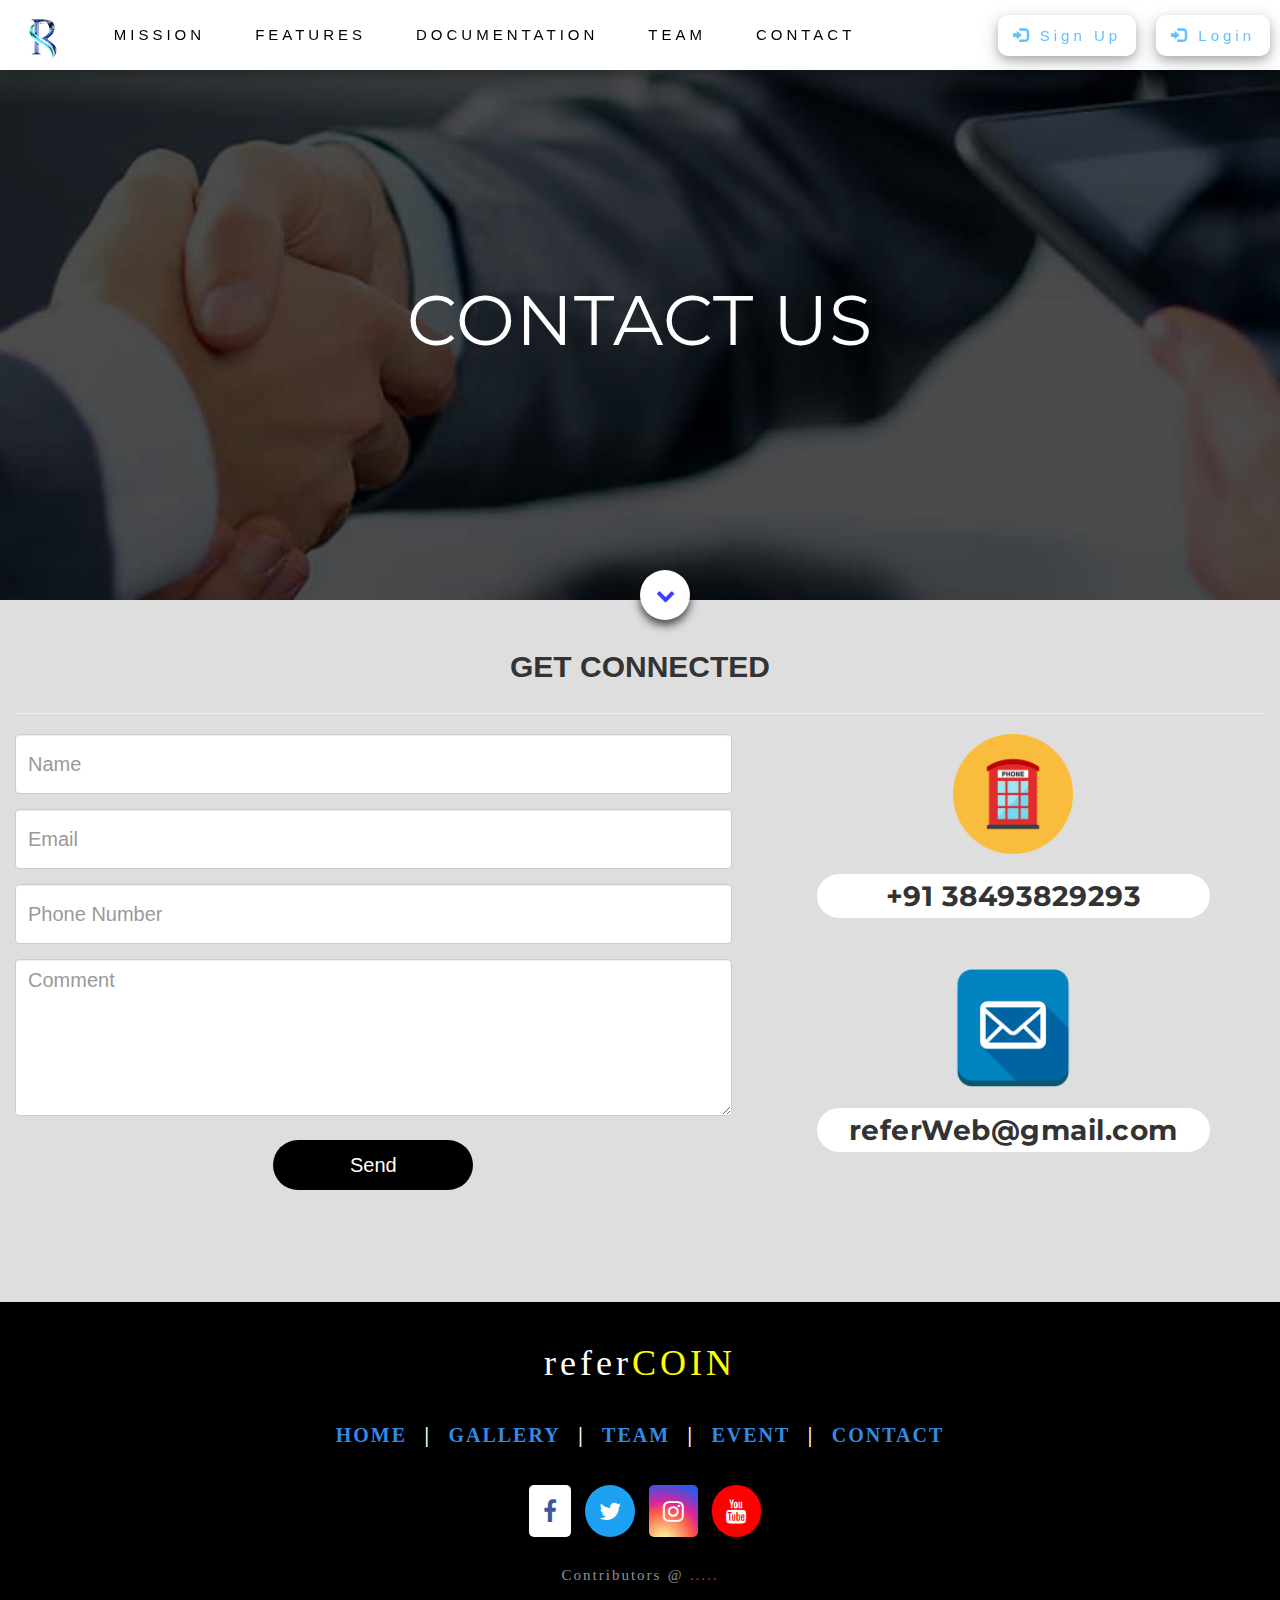
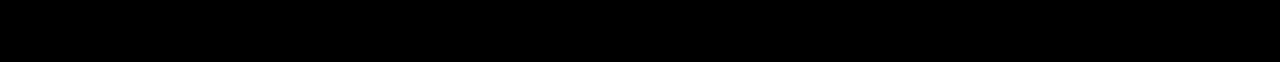
<file: contact.html>
<!DOCTYPE html>
<html lang="en">

<head>
  <title>Crypto</title>
  <meta charset="utf-8">
  <meta name="viewport" content="width=device-width, initial-scale=1">


  <link rel="stylesheet" href="https://maxcdn.bootstrapcdn.com/bootstrap/3.3.7/css/bootstrap.min.css">
  <script src="https://ajax.googleapis.com/ajax/libs/jquery/3.3.1/jquery.min.js"></script>
  <script src="https://maxcdn.bootstrapcdn.com/bootstrap/3.3.7/js/bootstrap.min.js"></script>
  <link href="http://fonts.googleapis.com/css?family=Cookie" rel="stylesheet" type="text/css">
  <link rel="stylesheet" href="https://cdnjs.cloudflare.com/ajax/libs/font-awesome/4.7.0/css/font-awesome.min.css">
  <link href="https://fonts.googleapis.com/css?family=PT+Sans+Narrow" rel="stylesheet">
  <link href="https://fonts.googleapis.com/css?family=Montserrat" rel="stylesheet">
  <!--THEME-->
  <link rel="stylesheet" href="css/index.css">
  <link rel="stylesheet" href="css/contact.css">
  <link rel="stylesheet" href="css/footer.css">


</head>

<body id="index">
  <nav class="navbar navbar-default navbar-fixed-top">
    <div class="container-fluid">
      <div class="navbar-header">
        <button type="button" class="navbar-toggle" data-toggle="collapse" data-target="#myNavbar">
        <span class="icon-bar"></span>
        <span class="icon-bar"></span>
        <span class="icon-bar"></span>
      </button>
        <a class="navbar-brand" href="#"><img src="Images/Other/logos.png" alt="refer"></a>
      </div>
      <div class="borderYtoX collapse navbar-collapse shift" id="myNavbar">
        <ul class=" nav navbar-nav navbar-left ">
          <li><a href="index.html">MISSION</a></li>
          <li><a href="#why_refer">FEATURES</a></li>
          <li><a href="#portfolio">DOCUMENTATION</a></li>
          <li><a href="#team">TEAM</a></li>
          <li><a href="contact.html">CONTACT</a></li>
        </ul>
        <ul class="nav navbar-navi navbar-right">
          <li><a href="#"><span class="glyphicon glyphicon-log-in"></span> Login</a></li>
          <li><a href="#"><span class="glyphicon glyphicon-log-in"></span> Sign Up</a></li>
        </ul>
      </div>
    </div>
  </nav>

  <div class="whole-container">
    <div class="container_map">
      <header class="parallaxcont">
        <div class="content">
          <div class="layer"></div>
          <h1 class = "text-center">CONTACT US</h1>
        </div>
        <a href="javascript:" id="return-to-top" class="contact-info"><i class="fa fa-chevron-down"></i></a>
      </header>
    </div>
    <div class="contact">
      <div class="container-fluid bg-grey">
        <h2 class="text-center heading">GET CONNECTED</h2>
        <hr>
        <div class="row">
          <div class="col-sm-7">
            <div class="row">
              <div class="col-sm-12 form-group">
                <input class="form-control" id="name" name="name" placeholder="Name" type="text" required>
              </div>
            </div>
            <div class="row">
              <div class="col-sm-12 form-group">
                <input class="form-control" id="email" name="email" placeholder="Email" type="email" required>
              </div>
            </div>
            <div class="row">
              <div class="col-sm-12 form-group">
                <input class="form-control" id="phone" name="phone" placeholder="Phone Number" type="text" required>
              </div>
            </div>
            <textarea class="form-control" id="comments" name="comments" placeholder="Comment" rows="5"></textarea><br>
            <div class="row">
              <div class="col-sm-12 form-group loginbox text-center">
                <button class="btn btn-default effect-button" type="submit">Send</button>
              </div>
            </div>
          </div>

          <div class="col-sm-5 fa-problem">
            <div class="row for-contact">
              <div class="col-xs-12 text-center">
                <img src="Images/Icons/phone.png" alt="team" style="height:120px;">
              </div>
              <div class="col-xs-12 text-center">
                <h3 id="phone-number">+91 38493829293</h3>
              </div>
            </div>
            <div class="row for-contact">
              <div class="col-xs-12 text-center">
                <img src="Images/Icons/mail.png" alt="team" style="height:120px;">
              </div>
              <div class="col-xs-12 text-center">
                <h3 id ="email_id">referWeb@gmail.com</h3>
              </div>
            </div>
          </div>

        </div>
      </div>
    </div>
  </div>

  <footer class="footer-distributed">

    <div class="container">
      <div class="row">
        <div class="col-md-12 text-center companyhead">
          <div class="space">
            <h3>refer<span>COIN</span></h3>
            <div class="space">
              <p class="footer-links">
                <a href="#">HOME</a> |
                <a href="#">GALLERY</a> |
                <a href="#">TEAM</a> |
                <a href="#">EVENT</a> |
                <a href="#">CONTACT</a>
              </p>
              <div class="space">
                <div class="footer-icons">

                  <a href="#"><i class="fa fa-facebook" style="font-size:24px"></i></a>
                  <a href="#"><i class="fa fa-twitter" style="font-size:24px"></i></a>
                  <a href="#"><i class="fa fa-instagram" style="font-size:24px"></i></a>
                  <a href="#"><i class="fa fa-youtube" style="font-size:24px"></i></a>
                  <div class="space">
                  </div>
                  <p class="footer-company-name">Contributors @ <span>.....</span></p>
                </div>
              </div>
            </div>
          </div>
        </div>
      </div>
    </div>

  </footer>

  <script>
    $(document).ready(function() {
      // Transition effect for navbar
      $(window).scroll(function() {
        // checks if window is scrolled more than 500px, adds/removes solid class
        if ($(this).scrollTop() > 500) {
          $('.navbar').addClass('solid');
        } else {
          $('.navbar').removeClass('solid');
        }
      });
    });
    $(document).ready(function() {
      $('#return-to-top').click(function() {
        $("html,body").animate({
          scrollTop: $('.contact-info').offset().top
        }, 600);
        return false;
      });
    });

    /*FOR SLIDING THING*/
    $(window).scroll(function() {
      $(".slideanim").each(function() {
        var pos = $(this).offset().top;

        var winTop = $(window).scrollTop();
        if (pos < winTop + 600) {
          $(this).addClass("slide");
        }
      });
    });
  </script>
</body>

</html>
</file>
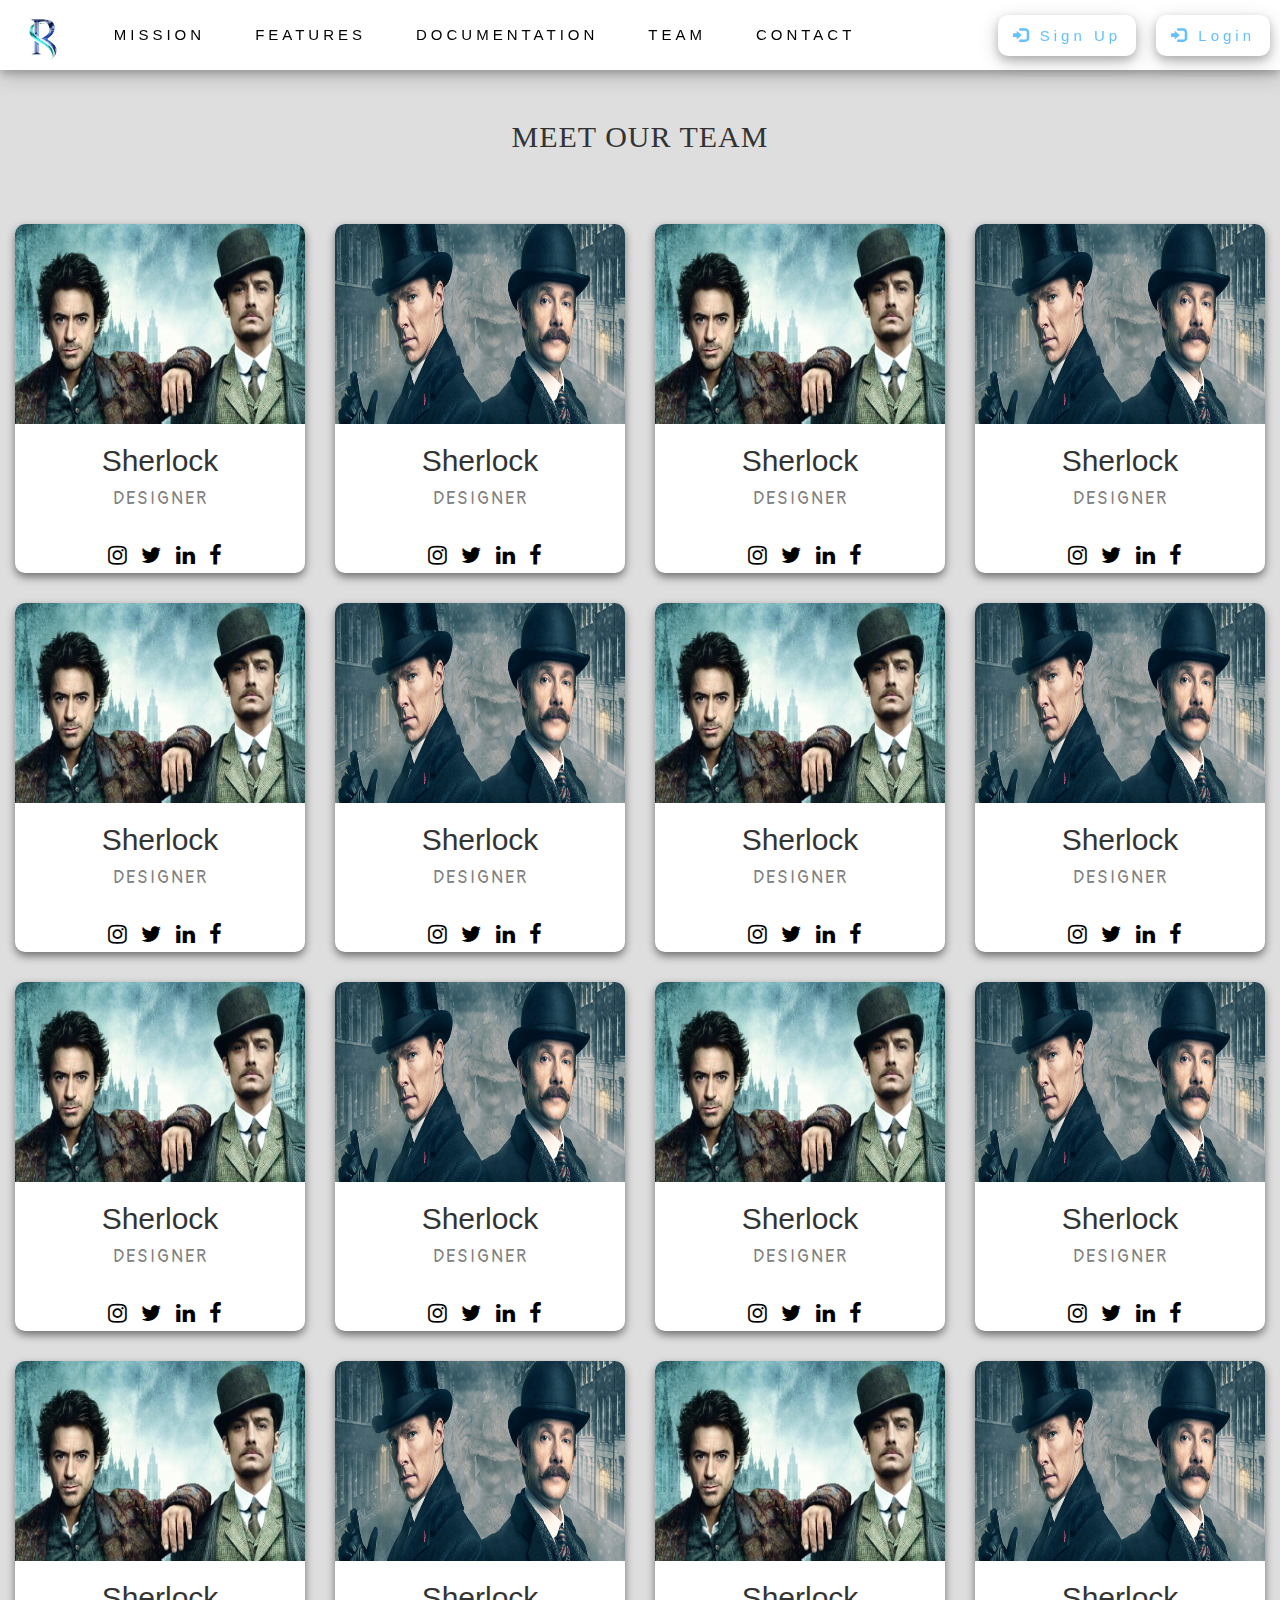
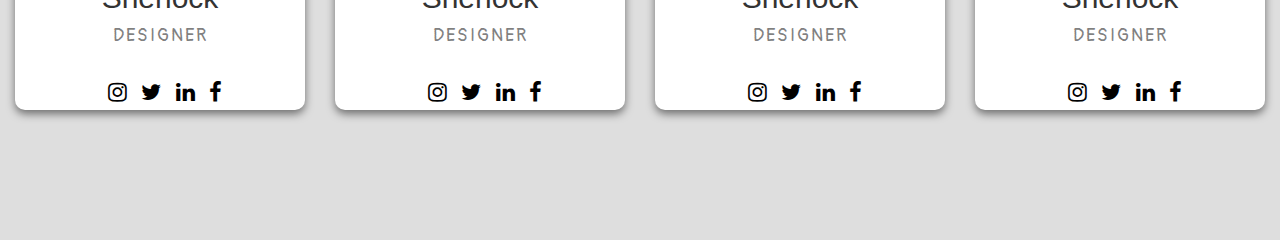
<file: team.html>
<!DOCTYPE html>
<html lang="en">

<head>
  <title>Crypto</title>
  <meta charset="utf-8">
  <meta name="viewport" content="width=device-width, initial-scale=1">


  <link rel="stylesheet" href="https://maxcdn.bootstrapcdn.com/bootstrap/3.3.7/css/bootstrap.min.css">
  <script src="https://ajax.googleapis.com/ajax/libs/jquery/3.3.1/jquery.min.js"></script>
  <script src="https://maxcdn.bootstrapcdn.com/bootstrap/3.3.7/js/bootstrap.min.js"></script>
  <link href="https://fonts.googleapis.com/css?family=Pangolin" rel="stylesheet">
  <link rel="stylesheet" href="https://cdnjs.cloudflare.com/ajax/libs/font-awesome/4.7.0/css/font-awesome.min.css">
  <link href="https://fonts.googleapis.com/css?family=Delius+Swash+Caps" rel="stylesheet">
  <!--THEME-->
  <link rel="stylesheet" href="css/index.css">
  <link rel="stylesheet" href="css/team.css">


</head>

<body id="index">
  <nav class="navbar navbar-default navbar-fixed-top">
    <div class="container-fluid">
      <div class="navbar-header">
        <button type="button" class="navbar-toggle" data-toggle="collapse" data-target="#myNavbar">
        <span class="icon-bar"></span>
        <span class="icon-bar"></span>
        <span class="icon-bar"></span>
      </button>
        <a class="navbar-brand" href="#"><img src="Images/Other/logos.png" alt="ROBOMANIPAL"></a>
      </div>
      <div class="borderYtoX collapse navbar-collapse shift" id="myNavbar">
        <ul class=" nav navbar-nav navbar-left ">
          <li><a href="index.html">MISSION</a></li>
          <li><a href="#why_refer">FEATURES</a></li>
          <li><a href="#portfolio">DOCUMENTATION</a></li>
          <li><a href="team.html">TEAM</a></li>
          <li><a href="contact.html">CONTACT</a></li>
        </ul>
        <ul class="nav navbar-navi navbar-right">
          <li><a href="#"><span class="glyphicon glyphicon-log-in"></span> Login</a></li>
          <li><a href="#"><span class="glyphicon glyphicon-log-in"></span> Sign Up</a></li>
        </ul>
      </div>
    </div>
  </nav>

  <div class="container-fluid">
    <div class="team_cont">
      <div class="col-sm-12">
        <h1 class="text-center heading">MEET OUR TEAM</h1>
      </div>
      <br>
      <br>
      <div class="row">
        <div class="col-md-3 col-sm-6 col-xs-12 text-center">
          <div class="card">
            <img src="Images/Team/sherlock2.jpg" alt="team" style="width:100%;height:200px;">
            <h2>Sherlock</h2>
            <p class="title">DESIGNER</p>
            <div id="title">
              <a href="#"><i class="fa fa-instagram"></i></a>
              <a href="#"><i class="fa fa-twitter"></i></a>
              <a href="#"><i class="fa fa-linkedin"></i></a>
              <a href="#"><i class="fa fa-facebook"></i></a>
            </div>
          </div>
        </div>
        <div class="col-md-3 col-sm-6 col-xs-12 text-center">
          <div class="card">
            <img src="Images/Team/sherlock3.jpg" alt="team" style="width:100%;height:200px;">
            <h2>Sherlock</h2>
            <p class="title">DESIGNER</p>
            <a href="#"><i class="fa fa-instagram"></i></a>
            <a href="#"><i class="fa fa-twitter"></i></a>
            <a href="#"><i class="fa fa-linkedin"></i></a>
            <a href="#"><i class="fa fa-facebook"></i></a>
          </div>
        </div>
        <div class="col-md-3 col-sm-6 col-xs-12 text-center">
          <div class="card">
            <img src="Images/Team/sherlock2.jpg" alt="team" style="width:100%;height:200px;">
            <h2>Sherlock</h2>
            <p class="title">DESIGNER</p>
            <a href="#"><i class="fa fa-instagram"></i></a>
            <a href="#"><i class="fa fa-twitter"></i></a>
            <a href="#"><i class="fa fa-linkedin"></i></a>
            <a href="#"><i class="fa fa-facebook"></i></a>
          </div>
        </div>
        <div class="col-md-3 col-sm-6 col-xs-12 text-center">
          <div class="card">
            <img src="Images/Team/sherlock3.jpg" alt="team" style="width:100%;height:200px;">
            <h2>Sherlock</h2>
            <p class="title">DESIGNER</p>
            <a href="#"><i class="fa fa-instagram"></i></a>
            <a href="#"><i class="fa fa-twitter"></i></a>
            <a href="#"><i class="fa fa-linkedin"></i></a>
            <a href="#"><i class="fa fa-facebook"></i></a>
          </div>
        </div>
        <div class="col-md-3 col-sm-6 col-xs-12 text-center">
          <div class="card">
            <img src="Images/Team/sherlock2.jpg" alt="team" style="width:100%;height:200px;">
            <h2>Sherlock</h2>
            <p class="title">DESIGNER</p>
            <a href="#"><i class="fa fa-instagram"></i></a>
            <a href="#"><i class="fa fa-twitter"></i></a>
            <a href="#"><i class="fa fa-linkedin"></i></a>
            <a href="#"><i class="fa fa-facebook"></i></a>
          </div>
        </div>
        <div class="col-md-3 col-sm-6 col-xs-12 text-center">
          <div class="card">
            <img src="Images/Team/sherlock3.jpg" alt="team" style="width:100%;height:200px;">
            <h2>Sherlock</h2>
            <p class="title">DESIGNER</p>
            <a href="#"><i class="fa fa-instagram"></i></a>
            <a href="#"><i class="fa fa-twitter"></i></a>
            <a href="#"><i class="fa fa-linkedin"></i></a>
            <a href="#"><i class="fa fa-facebook"></i></a>
          </div>
        </div>
        <div class="col-md-3 col-sm-6 col-xs-12 text-center">
          <div class="card">
            <img src="Images/Team/sherlock2.jpg" alt="team" style="width:100%;height:200px;">
            <h2>Sherlock</h2>
            <p class="title">DESIGNER</p>
            <a href="#"><i class="fa fa-instagram"></i></a>
            <a href="#"><i class="fa fa-twitter"></i></a>
            <a href="#"><i class="fa fa-linkedin"></i></a>
            <a href="#"><i class="fa fa-facebook"></i></a>
          </div>
        </div>
        <div class="col-md-3 col-sm-6 col-xs-12 text-center">
          <div class="card">
            <img src="Images/Team/sherlock3.jpg" alt="team" style="width:100%;height:200px;">
            <h2>Sherlock</h2>
            <p class="title">DESIGNER</p>
            <a href="#"><i class="fa fa-instagram"></i></a>
            <a href="#"><i class="fa fa-twitter"></i></a>
            <a href="#"><i class="fa fa-linkedin"></i></a>
            <a href="#"><i class="fa fa-facebook"></i></a>
          </div>
        </div>
        <div class="col-md-3 col-sm-6 col-xs-12 text-center">
          <div class="card">
            <img src="Images/Team/sherlock2.jpg" alt="team" style="width:100%;height:200px;">
            <h2>Sherlock</h2>
            <p class="title">DESIGNER</p>
            <a href="#"><i class="fa fa-instagram"></i></a>
            <a href="#"><i class="fa fa-twitter"></i></a>
            <a href="#"><i class="fa fa-linkedin"></i></a>
            <a href="#"><i class="fa fa-facebook"></i></a>
          </div>
        </div>
        <div class="col-md-3 col-sm-6 col-xs-12 text-center">
          <div class="card">
            <img src="Images/Team/sherlock3.jpg" alt="team" style="width:100%;height:200px;">
            <h2>Sherlock</h2>
            <p class="title">DESIGNER</p>
            <a href="#"><i class="fa fa-instagram"></i></a>
            <a href="#"><i class="fa fa-twitter"></i></a>
            <a href="#"><i class="fa fa-linkedin"></i></a>
            <a href="#"><i class="fa fa-facebook"></i></a>
          </div>
        </div>
        <div class="col-md-3 col-sm-6 col-xs-12 text-center">
          <div class="card">
            <img src="Images/Team/sherlock2.jpg" alt="team" style="width:100%;height:200px;">
            <h2>Sherlock</h2>
            <p class="title">DESIGNER</p>
            <a href="#"><i class="fa fa-instagram"></i></a>
            <a href="#"><i class="fa fa-twitter"></i></a>
            <a href="#"><i class="fa fa-linkedin"></i></a>
            <a href="#"><i class="fa fa-facebook"></i></a>
          </div>
        </div>
        <div class="col-md-3 col-sm-6 col-xs-12 text-center">
          <div class="card">
            <img src="Images/Team/sherlock3.jpg" alt="team" style="width:100%;height:200px;">
            <h2>Sherlock</h2>
            <p class="title">DESIGNER</p>
            <a href="#"><i class="fa fa-instagram"></i></a>
            <a href="#"><i class="fa fa-twitter"></i></a>
            <a href="#"><i class="fa fa-linkedin"></i></a>
            <a href="#"><i class="fa fa-facebook"></i></a>
          </div>
        </div>
        <div class="col-md-3 col-sm-6 col-xs-12 text-center">
          <div class="card">
            <img src="Images/Team/sherlock2.jpg" alt="team" style="width:100%;height:200px;">
            <h2>Sherlock</h2>
            <p class="title">DESIGNER</p>
            <a href="#"><i class="fa fa-instagram"></i></a>
            <a href="#"><i class="fa fa-twitter"></i></a>
            <a href="#"><i class="fa fa-linkedin"></i></a>
            <a href="#"><i class="fa fa-facebook"></i></a>
          </div>
        </div>
        <div class="col-md-3 col-sm-6 col-xs-12 text-center">
          <div class="card">
            <img src="Images/Team/sherlock3.jpg" alt="team" style="width:100%;height:200px;">
            <h2>Sherlock</h2>
            <p class="title">DESIGNER</p>
            <a href="#"><i class="fa fa-instagram"></i></a>
            <a href="#"><i class="fa fa-twitter"></i></a>
            <a href="#"><i class="fa fa-linkedin"></i></a>
            <a href="#"><i class="fa fa-facebook"></i></a>
          </div>
        </div>
        <div class="col-md-3 col-sm-6 col-xs-12 text-center">
          <div class="card">
            <img src="Images/Team/sherlock2.jpg" alt="team" style="width:100%;height:200px;">
            <h2>Sherlock</h2>
            <p class="title">DESIGNER</p>
            <a href="#"><i class="fa fa-instagram"></i></a>
            <a href="#"><i class="fa fa-twitter"></i></a>
            <a href="#"><i class="fa fa-linkedin"></i></a>
            <a href="#"><i class="fa fa-facebook"></i></a>
          </div>
        </div>
        <div class="col-md-3 col-sm-6 col-xs-12 text-center">
          <div class="card">
            <img src="Images/Team/sherlock3.jpg" alt="team" style="width:100%;height:200px;">
            <h2>Sherlock</h2>
            <p class="title">DESIGNER</p>
            <a href="#"><i class="fa fa-instagram"></i></a>
            <a href="#"><i class="fa fa-twitter"></i></a>
            <a href="#"><i class="fa fa-linkedin"></i></a>
            <a href="#"><i class="fa fa-facebook"></i></a>
          </div>
        </div>
      </div>
    </div>
  </div>


  <script>
    $(document).ready(function() {
      $(window).scroll(function() {
        if ($(this).scrollTop() > 500) {
          $('.navbar').addClass('solid');
        } else {
          $('.navbar').removeClass('solid');
        }
      });
    });
    $(document).ready(function() {
      $('#return-to-top').click(function() {
        $("html,body").animate({
          scrollTop: $('.contact-info').offset().top
        }, 600);
        return false;
      });
    });

    /*FOR SLIDING THING*/
    $(window).scroll(function() {
      $(".slideanim").each(function() {
        var pos = $(this).offset().top;

        var winTop = $(window).scrollTop();
        if (pos < winTop + 600) {
          $(this).addClass("slide");
        }
      });
    });
  </script>
</body>

</html>
</file>
<file: css/index.css>
body , html{
  margin: 0;
  padding: 0;
}

.navbar {
  margin-bottom: 0;
  background-color: white;
  z-index: 999999;
  border: 0;
  font-size: 15px !important;
  line-height: 1.42857143 !important;
  letter-spacing: 4px;
  color: white;
  box-shadow: 0 4px 8px 0 rgba(0, 0, 0, 0.2), 0 6px 20px 0 rgba(0, 0, 0, 0.19);
  width:100%;
}
.navbar-brand img{
  padding:none;
  margin:none;
  height:250%;
  color: black;
}

.navbar-nav>li {
  padding-left: 10px;
  padding-right: 10px;
  padding-top: 10px;
  padding-bottom: 10px;
}

.navbar-default .navbar-nav>li>a {
  color: black;
  border-bottom: none;
  transition: 10s;

}
.navbar-default .navbar-nav>li>a:hover {
  color: black;

}
.navbar-default .navbar-nav>li>a:after {
  display: block;
  position: absolute;
  top: 0;
  left: 0;
  bottom: 0;
  right: 0;
  margin: auto;
  width: 100%;
  height: 1px;
  content: '';
  color: transparent;
  visibility: none;
  opacity: 0;
  z-index: -1;
}
.navbar-default .navbar-nav>li>a,
.navbar-default .navbar-nav>li>a:after,
.navbar-default .navbar-nav>li>a:before {
  transition: all .1s;
}
.navbar-default .navbar-nav>li>a:hover:after {
  opacity: 1;
  visibility: visible;
  height: 100%;
  border-radius: 0px;
  border-bottom: 4px solid #64C1FF;
}
.navbar-default .navbar-navi>li>a {
  margin-top: 5px;
  color:#64C1FF;
  background-color: white;
  border-radius: 10px;
  transition: all 0.3s;
  box-shadow: 0 4px 8px 0 rgba(0, 0, 0, 0.2), 0 6px 20px 0 rgba(0, 0, 0, 0.19);
}
.navbar-default .navbar-navi>li>a:hover {
  color: black;
  box-shadow: none;
  background:#64C1FF;
}
.navbar-default .navbar-navi>li {
  float: right;
  padding-left: 10px;
  padding-right: 10px;
  padding-top: 10px;
  padding-bottom: 10px;
}
.navbar li a, .navbar .navbar-brand {
  color: #fff;
}

@media (max-width: 990px) {
    .navbar-header {
        float: none;
    }
    .navbar-left,.navbar-right {
        float: none !important;
    }
    .navbar-toggle {
        display: block;
    }
    .navbar-collapse {
        border-top: 1px solid transparent;
        box-shadow: inset 0 1px 0 rgba(255,255,255,0.1);
    }
    .navbar-fixed-top {
        top: 0;
        border-width: 0 0 1px;
    }
    .navbar-collapse.collapse {
        display: none!important;
    }
    .navbar-nav {
        float: none!important;
        margin-top: 7.5px;
    }
    .navbar-nav>li {
        float: none;
    }
    .navbar-nav>li>a {
        padding-top: 10px;
        padding-bottom: 10px;
    }
    .collapse.in{
        display:block !important;
    }
}


@media(max-width:480px) {
  .navbar-brand img{
    height: 150%;
  }
}
.whole_continer{
  z-index: 9;
  position: relative;
  background: white;
}
/* CONTENT ABOUT*/
section{
  height: 100px;
}
 h1{
   letter-spacing: 1px;
   font: normal 30px 'Montserrat';
   margin-bottom: 30px;
}
h3{
  letter-spacing: 4px;
  font: normal 28px 'Montserrat';
}
 p{
  margin-top: 0rem;
  line-height: 3.7777rem;
  margin-bottom: 2.7777rem !important;
  word-spacing: 0.5px;
  letter-spacing: 2px;
  font-family: 'PT Sans Narrow', sans-serif;
  font: normal 24px 'Pangolin';
}
@media screen and (min-width: 1000px) {
  .slideanim {
    visibility: hidden;
  }
  .slide {
    animation-name: slide;
    -webkit-animation-name: slide;
    animation-duration: 1s;
    -webkit-animation-duration: 1s;
    visibility: visible;
  }
  @keyframes slide {
    0% {
      opacity: 0;
      transform: translateX(-40%);
    }
    100% {
      opacity: 1;
      transform: translateX(0%);
    }
  }

  @-webkit-keyframes slide {
    0% {
      opacity: 0;
      -webkit-transform: translateX(-40%);
    }
    100% {
      opacity: 1;
      -webkit-transform: translateX(0%);
    }
  }
  /* SLIDE UP*/
  .slideanimup {
    visibility: hidden;
  }
  .slideup {
    animation-name: slideup;
    -webkit-animation-name: slideup;
    animation-duration: 1s;
    -webkit-animation-duration: 1s;
    visibility: visible;
  }
  @keyframes slideup {
    0% {
      opacity: 0;
      transform: translateY(-40%);
    }
    100% {
      opacity: 1;
      transform: translateY(0%);
    }
  }

  @-webkit-keyframes slideup {
    0% {
      opacity: 0;
      -webkit-transform: translateY(-40%);
    }
    100% {
      opacity: 1;
      -webkit-transform: translateY(0%);
    }
  }
  /*SLIDE RIGHT*/
  .slideanimright {
    visibility: hidden;
  }
  .slideright {
    animation-name: slideright;
    -webkit-animation-name: slideright;
    animation-duration: 1s;
    -webkit-animation-duration: 1s;
    visibility: visible;
  }
  @keyframes slideright {
    0% {
      opacity: 0;
      transform: translateX(40%);
    }
    100% {
      opacity: 1;
      transform: translateX(0%);
    }
  }

  @-webkit-keyframes slideright {
    0% {
      opacity: 0;
      -webkit-transform: translateX(40%);
    }
    100% {
      opacity: 1;
      -webkit-transform: translateX(0%);
    }
  }
}
@media screen and (max-width: 667px) {
    body {
        overflow-x: hidden !important;
    }
    .container {
        max-width: 100% !important;
        overflow-x: hidden !important;
    }
}
@media screen and (max-width: 920px) {
    body {
        overflow-x: hidden !important;
    }
    .container {
        max-width: 100% !important;
        overflow-x: hidden !important;
    }
}
@media(max-width:500px) {
  .about p{
    font-size: 20px;
    letter-spacing: 0.5px;
    line-height: 1em ;
  }
  .about h1{
    letter-spacing: 1px;
    font-size: 2em;
    margin-bottom: 30px;
 }
 .about h3{
   letter-spacing: 4px;
   font: normal 28px 'Montserrat';
 }
 section{
   height:50px;
 }
}
</file>
<file: css/contact.css>
body {
  background: #dedede;
  font-size: 1.5em;
  line-height: 1.6;
  font-weight: 400;
  font-family: "Raleway", "HelveticaNeue", "Helvetica Neue", Helvetica, Arial, sans-serif;
}

.whole-container {
  z-index: 9;
  background: #dedede;
}

.parallaxcont {
  position: relative;
  height: 600px;
  background-color: black;
  background-image: url("../Images/Other/contact1.jpg");
  background-attachment: fixed;
  background-position: top center;
  background-size: cover;
  width: 100%;
  margin: none;
  padding: none;
  z-index: 8;
}

.layer {
  background-color: rgba(0, 0, 0, 0.7);
  position: absolute;
  top: 0;
  left: 0;
  width: 100%;
  height: 100%;
}
.container_map #return-to-top {
  position: absolute;
  top: 570px;
  left: 50%;
  background: rgb(255, 255, 255);
  width: 50px;
  height: 50px;
  display: block;
  text-decoration: none;
  -webkit-border-radius: 35px;
  -moz-border-radius: 35px;
  border-radius: 35px;
  -webkit-transition: all 0.3s linear;
  -moz-transition: all 0.3s ease;
  -ms-transition: all 0.3s ease;
  -o-transition: all 0.3s ease;
  transition: all 0.3s ease;
  box-shadow: 0px 5px 10px rgba(0, 0, 0, 0.7);
  -moz-box-shadow: 0px 5px 10px rgba(0, 0, 0, 0.7);
  -webkit-box-shadow: 0px 5px 10px rgba(0, 0, 0, 0.7);
  -o-box-shadow: 0px 5px 10px rgba(0, 0, 0, 0.7);
}

#return-to-top .fa{
  color:#393eff;
  margin: 0;
  position: relative;
  left: 16px;
  top: 15px;
  font-size: 19px;
  -webkit-transition: all 0.3s ease;
  -moz-transition: all 0.3s ease;
  -ms-transition: all 0.3s ease;
  -o-transition: all 0.3s ease;
  transition: all 0.3s ease;
  z-index: 999;
}

#return-to-top:hover {
  color: rgb(11, 11, 11);
}

#return-to-top:hover i {
  color: black;
  top: 25px;
}
.fa-problem{
  padding:50px;
  top: -70px;
}
.for-contact h3{
  font-weight: bold;
  letter-spacing: 0.5px;
  padding:5px;
  border-radius: 50px;
}
#phone-number{
  top:-50px;
  z-index: 1;
  background-color: white;
}
#email_id{
  background-color: white;
}
.content h1 {
  position: absolute;
  top: 50%;
  left: 50%;
  transform: translate(-50%, -50%);
  color: white;
  font-size: 70px;
  margin: none;
  padding: none;
}

.contact {
  margin-top: 20px;
}
.contact .contact-info{
  margin-top: 70px;
}
.contact .for-contact{
  padding: 20px;
}
.heading {
  padding: 10px;
  margin-bottom: 10px;
  font-weight: bold;
}
.contact input {
  height: 60px;
}

.form-control {
  font-size: 20px;
}

/*JUST FOR THE BUTTON*/

.btn {
  display: inline-block;
  padding: 6px 12px;
  margin-bottom: 40px;
  background: black;
  width: 200px;
  color: white;
  font-size: 20px;
  font-weight: normal;
  line-height: 1.42857143;
  text-align: center;
  white-space: nowrap;
  vertical-align: middle;
  cursor: pointer;
  -webkit-user-select: none;
  -moz-user-select: none;
  -ms-user-select: none;
  user-select: none;
  background-image: none;
  border: 1px solid transparent;
  border-radius: 50px;
  padding: 10px 16px;
}

.btn:hover {
  background: white;
  color: #338be3;
}

.btn:active {
  border: none;
  outline: none;
}

.btn:visited {
  border: none;
  outline: none;
}

.btn:focus {
  background: rgb(111, 111, 111);
  color: white;
  border: none;
  outline: none;
}

p {
  font-size: 20px;
  font-weight: bold;
  padding: 10px;
}

/* SLIDING EFFECT*/

.slideanim {
  visibility: hidden;
}

.slide {
  animation-name: slide;
  -webkit-animation-name: slide;
  animation-duration: 1s;
  -webkit-animation-duration: 1s;
  visibility: visible;
}

@keyframes slide {
  0% {
    opacity: 0;
    transform: translateY(70%);
  }
  100% {
    opacity: 1;
    transform: translateY(0%);
  }
}

@-webkit-keyframes slide {
  0% {
    opacity: 0;
    -webkit-transform: translateY(70%);
  }
  100% {
    opacity: 1;
    -webkit-transform: translateY(0%);
  }
}

/*END OF SLIDING EFFECTs*/

@media(max-width:980px) {
  .content h1 {
    font-size: 30px;
  }
   .heading {
    font-size: 30px;
  }
  .fa-problem i{
    margin-left: 5px;
    margin-top:18px;
    margin-right: 10px;
    padding: 20px;
    font-size: 20px;
}
.for-contact h3{
  font-size: 20px;
  font-weight: bold;
  border-radius: 0;
}
#phone-number{
  background-color: #dedede;
}
#email_id{
  background-color: #dedede;
  right: 50px;
}
}
@media(max-width:500px) {
  .form-group{
   font-size: 18px;
  }
  .for-contact h3{
    font-size: 16px;
    font-weight: bold;
    border-radius: 0;
  }
  #phone-number{
    background-color: #dedede;
  }
  #email_id{
    background-color: #dedede;
    right: 50px;
  }
  .content h1 {
    font-size: 23px;
    font-weight: bold;
  }
  .parallaxcont {
    height: 300px;
    padding:none;
    margin:none;
  }
  .heading {
    font-size: 25px;
    padding:20px;
  }
.container_map #return-to-top {
  top: 270px;
  left: 50%;
}
.contact .contact-info{
  margin-top: 20px;
}
}
@media(min-width:1200px) {
  .content h1 {
    font-size: 70px;
  }
}
</file>
<file: css/footer.css>
footer {
  background: black;
  color: white;
  padding: 40px 0;
  bottom: 0;
  width: 100%;
}

footer a:hover {
  text-decoration: none;
}

.space {
  margin-bottom: 20px;
}
.space .footer-links a{
  color: #338be3;
  margin-left: 10px;
  margin-right: 10px;
}
.space .footer-links a:hover{
  color: white;
}
.footer-distributed h3 {
  color: #ffffff;
  font: normal 36px 'Pangolin';
  margin: 0;
}

.fa-facebook {
  color: #3B5998;
  padding: 14px;
  background: white;
  border-radius: 5px;
  margin-left: 10px;
}

.fa-twitter {
  color: white;
  padding: 14px;
  background: #1DA1F2;
  border-radius: 50%;
  margin-left: 10px;
}

.fa-instagram {
  color: white;
  padding: 14px;
  background: radial-gradient(circle at 30% 107%, #fdf497 0%, #fdf497 5%, #fd5949 45%, #d6249f 60%, #285AEB 90%);
  border-radius: 5px;
  margin-left: 10px;
}

.fa-youtube {
  color: white;
  padding: 14px;
  background: red;
  border-radius: 200px;
  margin-left: 10px;
}

.fa:hover {
  background: white;
  color: black;
}
.footer-distributed h3{
  margin-bottom: 30px;
}

.footer-distributed h3 span {
  color: yellow;

}

.footer-distributed .footer-company-name {
  color: #8f9296;
  font-size: 15px;
  font-weight: normal;
  margin: 0;
}

.footer-distributed .footer-company-name span {
  color: #e22222;
  font-size: 15px;
  font-weight: normal;
  margin: 0;
}


@media(max-width:980px) {
  .content h1 {
    font-size: 30px;
  }
   .heading {
    font-size: 30px;
  }
  .fa-problem i{
    margin-left: 5px;
    margin-top:18px;
    margin-right: 10px;
    padding: 20px;
    font-size: 20px;
}
.for-contact h3{
  font-size: 20px;
  font-weight: bold;
  border-radius: 0;
}
#phone-number{
  background-color: #dedede;
}
#email_id{
  background-color: #dedede;
  right: 50px;
}
}


@media(max-width:500px) {
  .form-group{
   font-size: 18px;
  }
  .for-contact h3{
    font-size: 16px;
    font-weight: bold;
    border-radius: 0;
  }
  #phone-number{
    background-color: #dedede;
  }
  #email_id{
    background-color: #dedede;
    right: 50px;
  }
  .content h1 {
    font-size: 23px;
    font-weight: bold;
  }
  .parallaxcont {
    height: 300px;
    padding:none;
    margin:none;
  }
  .heading {
    font-size: 25px;
    padding:20px;
  }
.container_map #return-to-top {
  top: 270px;
  left: 50%;
}
.contact .contact-info{
  margin-top: 20px;
}
}
</file>
<file: css/team.css>
body {
  background: #dedede;
  font-size: 1.5em;
  line-height: 1.6;
  font-weight: 400;
  font-family: "Raleway", "HelveticaNeue", "Helvetica Neue", Helvetica, Arial, sans-serif;
}

.team_cont{
  margin-top: 100px;
  margin-bottom: 100px;
}
.heading{
  margin-bottom: 70px;
}
.card {
  background-color: white;
    box-shadow: 0 4px 8px 0 rgba(0, 0, 0, 0.5);
    max-width: 300px;
    margin-bottom: 30px;
    text-align: center;
    padding-left: 0;
    padding-right: 0;
    border-radius: 10px;
}
.card img{
  border-top-right-radius: 10px;
  border-top-left-radius: 10px;
}
.title {
    color: grey;
    font-size: 18px;
}

.card a {
    text-decoration: none;
    font-size: 22px;
    color: black;
    margin-left: 10px;
}
.card:hover{
    box-shadow: 4px 4px 10px 1px rgba(0, 0, 0, 0.5);
    transform: translateY(-10px) scale(1.02);

}
@media(max-width:500px) {
  .card p{
    font-size: 18px;
    letter-spacing: 0.5px;
    line-height: 1em ;
  }
  .card h2{
    font-size: 2em;
 }
}

.slideanim {
  visibility: hidden;
}

.slide {
  animation-name: slide;
  -webkit-animation-name: slide;
  animation-duration: 1s;
  -webkit-animation-duration: 1s;
  visibility: visible;
}
.slideup{
  animation-name: slide;
  -webkit-animation-name: slide;
  animation-duration: 1s;
  -webkit-animation-duration: 1s;
  visibility: visible;
}
@keyframes slide {
  0% {
    opacity: 0;
    transform: translateX(-70%);
  }
  100% {
    opacity: 1;
    transform: translateX(0%);
  }
}

@-webkit-keyframes slide {
  0% {
    opacity: 0;
    -webkit-transform: translateX(-70%);
  }
  100% {
    opacity: 1;
    -webkit-transform: translateX(0%);
  }
}

/*END OF SLIDING EFFECTs*/
.slideupanim {
  visibility: hidden;
}
.slideup{
  animation-name: slideup;
  -webkit-animation-name: slideup;
  animation-duration: 1s;
  -webkit-animation-duration: 1s;
  visibility: visible;
}
@keyframes slideup {
  0% {
    opacity: 0;
    transform: translateY(70%);
  }
  100% {
    opacity: 1;
    transform: translateY(0%);
  }
}

@-webkit-keyframes slideup {
  0% {
    opacity: 0;
    -webkit-transform: translateY(70%);
  }
  100% {
    opacity: 1;
    -webkit-transform: translateY(0%);
  }
}
</file>
